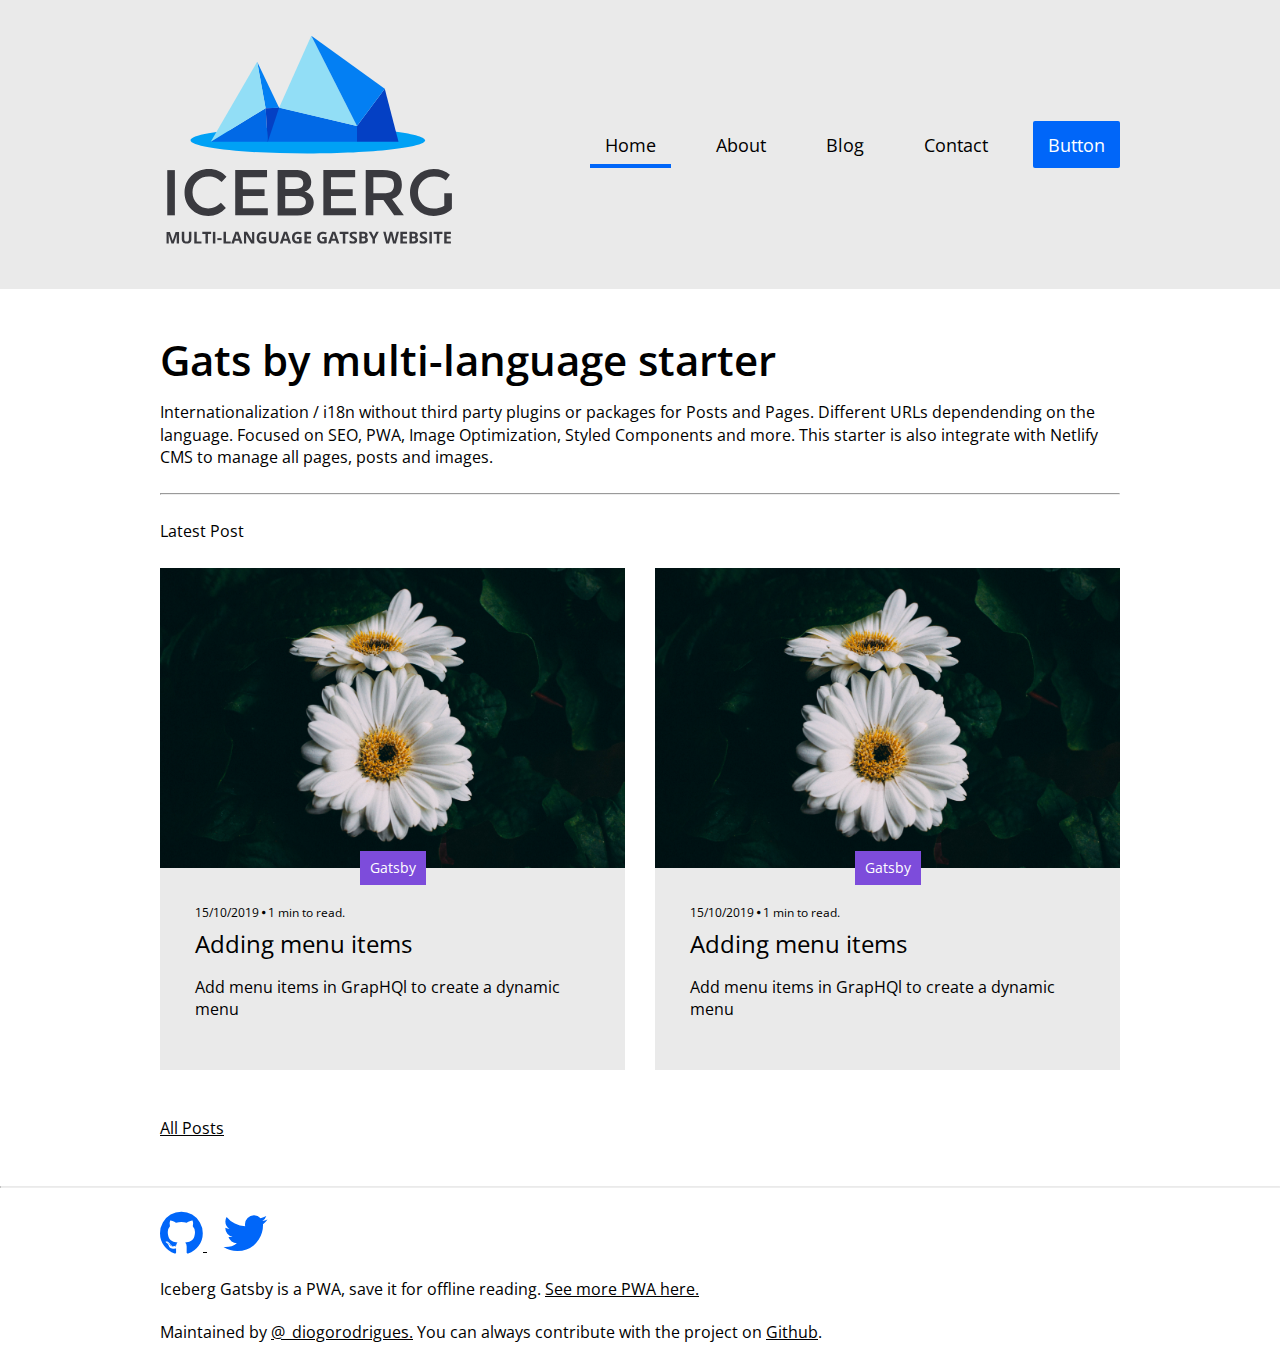
<file: index.html>
<!DOCTYPE html>
<html lang="en">
<head>
    <meta charset="UTF-8">
    <meta http-equiv="X-UA-Compatible" content="IE=edge">
    <meta name="viewport" content="width=device-width, initial-scale=1.0">
    <title>My First Blog</title>
    <link rel="stylesheet" href="styles/reset.css">
    <link rel="preconnect" href="https://fonts.gstatic.com">
    <link href="https://fonts.googleapis.com/css2?family=Open+Sans:ital,wght@0,300;0,400;0,600;0,700;0,800;1,300;1,400;1,600;1,700;1,800&display=swap" rel="stylesheet"> 

    <link rel="stylesheet" href="https://cdnjs.cloudflare.com/ajax/libs/font-awesome/4.7.0/css/font-awesome.min.css" integrity="sha256-eZrrJcwDc/3uDhsdt61sL2oOBY362qM3lon1gyExkL0=" crossorigin="anonymous" />
    
    <link rel="stylesheet" href="styles/style.css">
</head>
<body>
    <!-- Top Navbar -->
    <nav>
        <div class="container nav-container">
            <div class="brand-logo">
                <a href="index.html">
                    <img src="images/download.svg" alt="">
                </a>
            </div>
            <div class="nav-items">
                <ul>
                    <li class="active"><a  href="index.html">Home</a></li>
                    <li><a href="about.html">About</a></li>
                    <li><a href="blog.html">Blog</a></li>
                    <li><a href="contact.html">Contact</a></li>
                    <li class="btn" ><a href="#">Button</a></li>
                </ul>
            </div>
        </div>
    </nav>
    
    



    <!-- Min content area -->
    <main class="container">
        <h1>Gats by multi-language starter</h1>
        <p> 
            Internationalization / i18n without third party plugins or packages for Posts and Pages. Different URLs dependending on the language. Focused on SEO, PWA, Image Optimization, Styled Components and more. This starter is also integrate with Netlify CMS to manage all pages, posts and images.
        </p>
        <hr class="home">
        <p class="latest-post">Latest Post</p>
        <div class="blog-cards">
            <a href="blog-item.html">
                <div class="blog-card-item">
                    <div class="blog-image">
                        <img src="images/Image1.JPG" alt="">
                    </div>
                    <div class="card-tag-container">
                        <div class="card-tag">Gatsby</div>
                    </div>
                    <div class="card-contents">
                        <p class="small">
                            15/10/2019
                            <span><i class="fa fa-circle" aria-hidden="true"></i></span>
                            1 min to read.
                        </p>
                        <h3 class="card-title">Adding menu items</h3>
                        <p>
                            Add menu items in GrapHQl to create a dynamic menu
                        </p>
                    </div>
                </div>
            </a>
            <a href="blog-item.html">
                <div class="blog-card-item">
                    <div class="blog-image">
                         <img src="images/Image1.JPG" alt="">
                    </div>
                    <div class="card-tag-container">
                        <div class="card-tag">Gatsby</div>
                    </div>
                    <div class="card-contents">
                        <p class="small">
                            15/10/2019
                            <span><i class="fa fa-circle" aria-hidden="true"></i></span>
                            1 min to read.
                        </p>
                        <h3 class="card-title">Adding menu items</h3>
                        <p>
                            Add menu items in GrapHQl to create a dynamic menu
                        </p>
                    </div>
                </div>
            </a>
            
        </div>
        <div class="all-post">
            <a href="blog.html">All Posts</a>
        </div>
    </main>





    <!-- Main Footer -->
    <hr class="footer">
    <footer class="container">
        <div class="icons">
            <a target="_blank" href="#">
                <span>
                    <i class="fa fa-github" aria-hidden="true"></i>
                </span>
            </a>
           <a target="_blank" href="">
                <span>
                    <i class="fa fa-twitter" aria-hidden="true"></i>
                </span>
           </a>
        </div>
        <p>Iceberg Gatsby is a PWA, save it for offline reading. <a href="#"> See more PWA here.</a></p>
        <p>Maintained by <a href="#"> @_diogorodrigues.</a> You can always contribute with the project on <a href="#">Github</a>.</p>
    </footer>
</body>
</html>
</file>
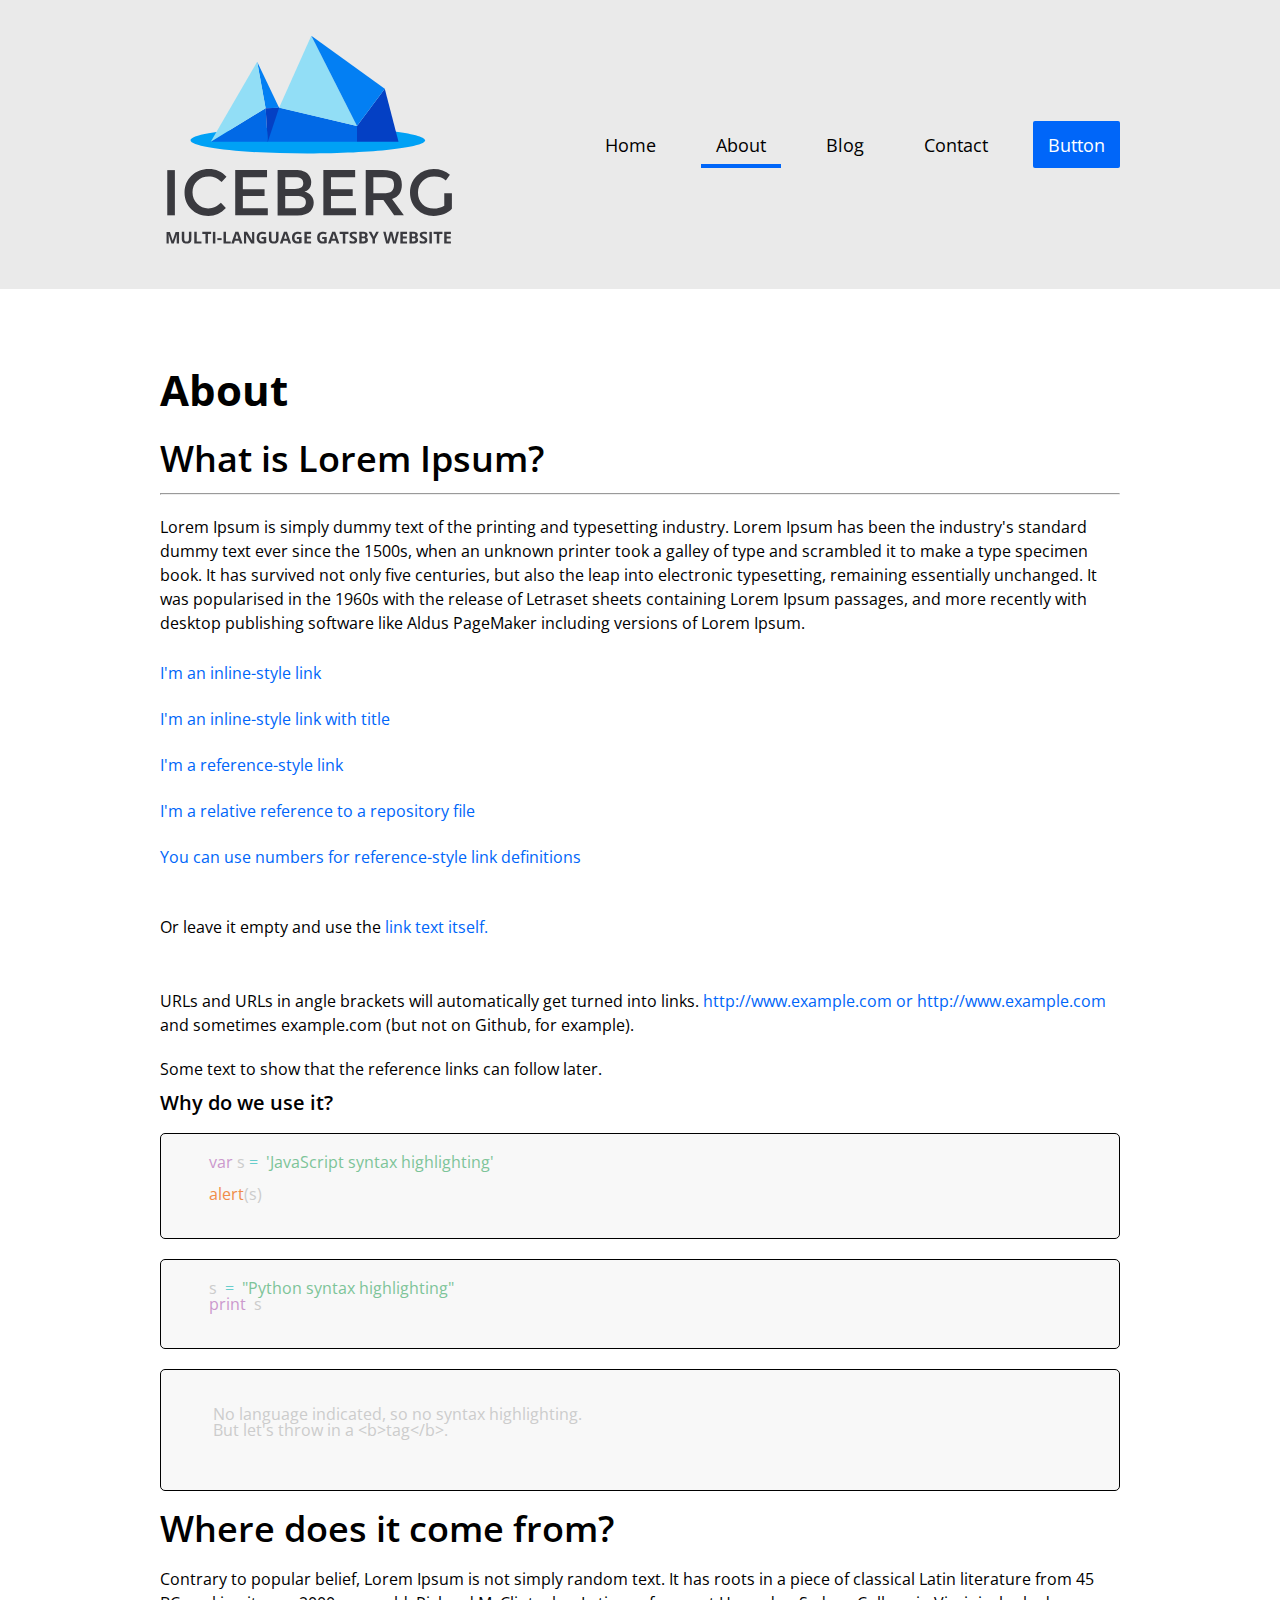
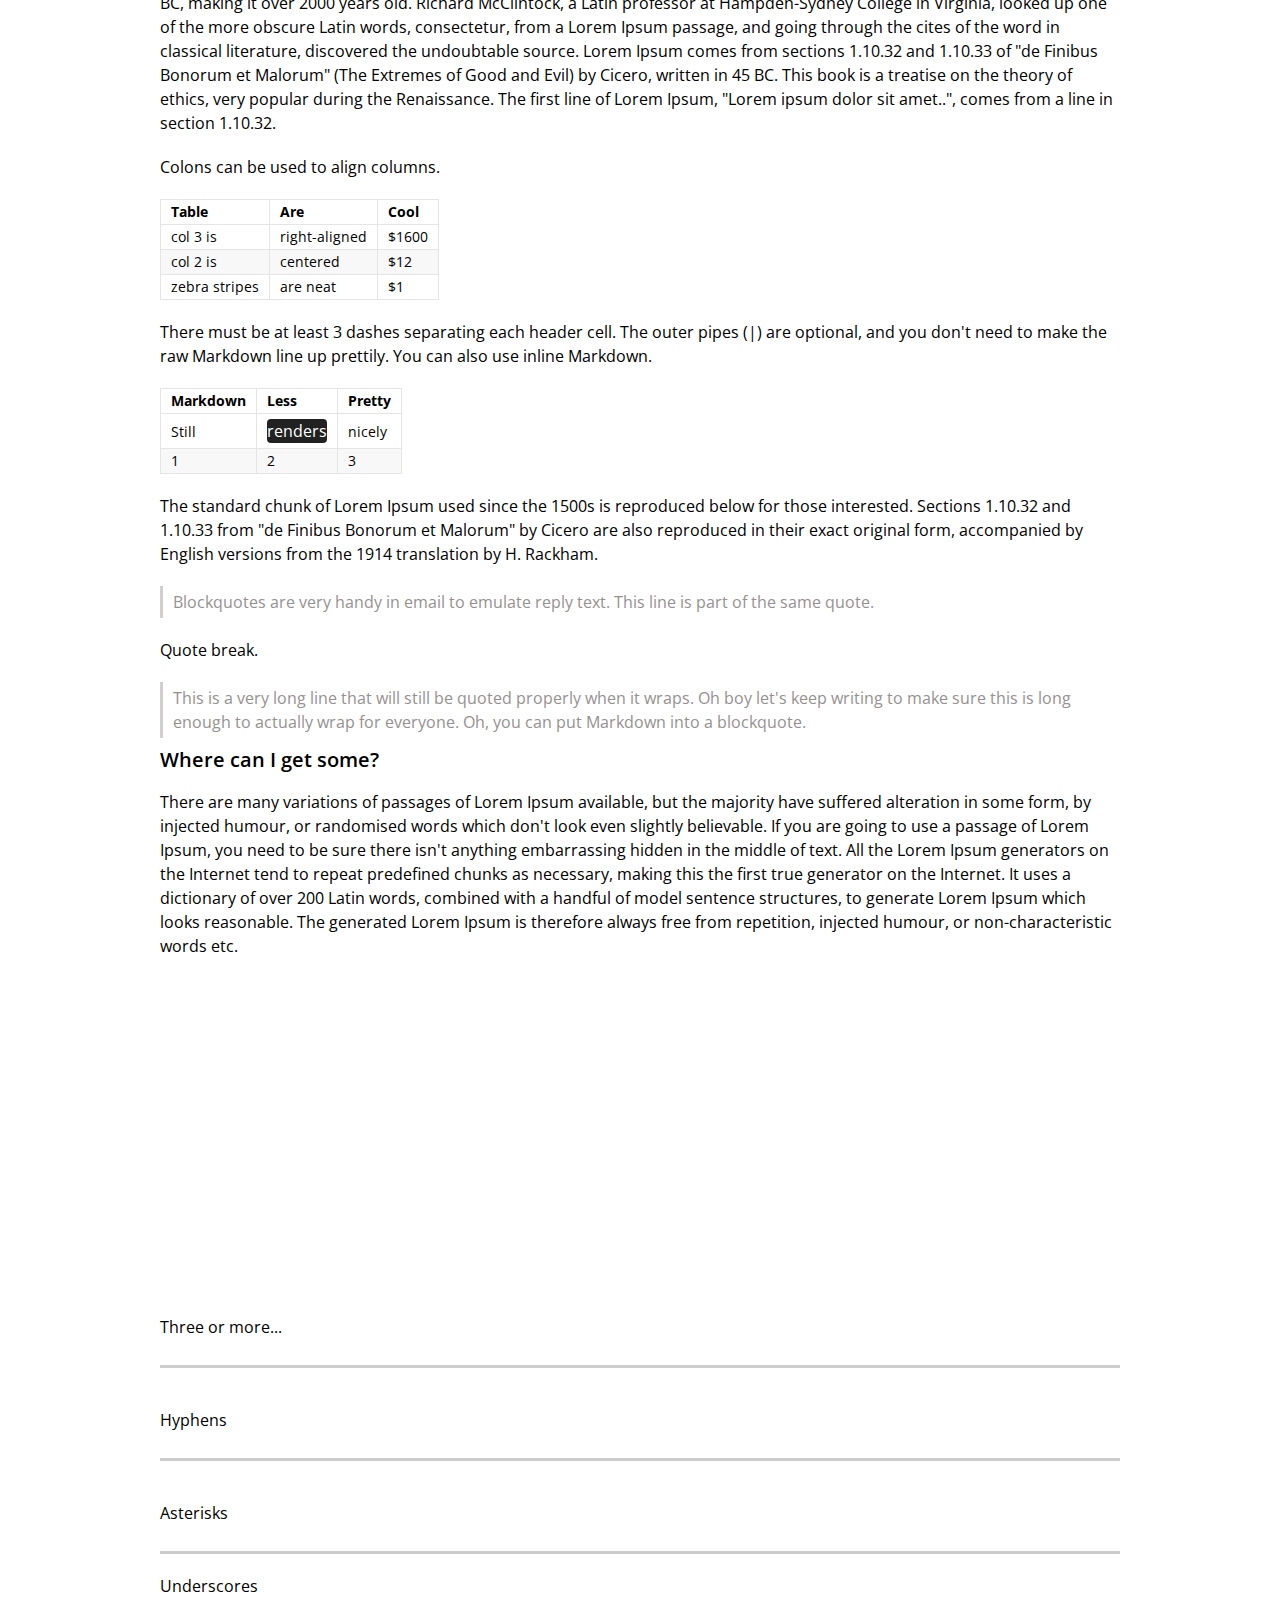
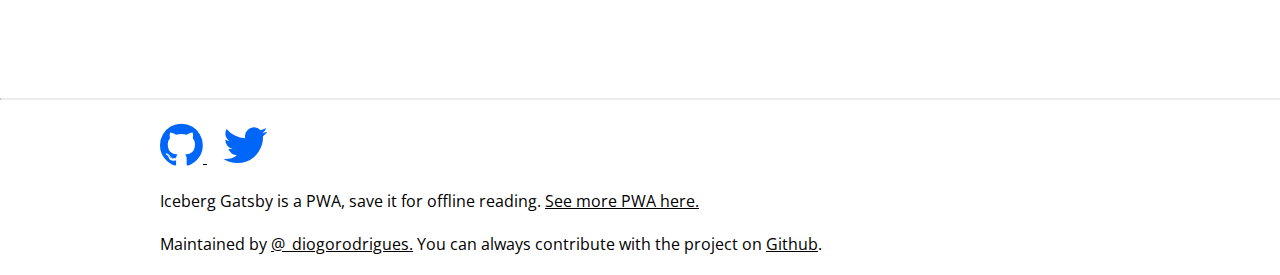
<file: about.html>
<!DOCTYPE html>
<html lang="en">
<head>
    <meta charset="UTF-8">
    <meta http-equiv="X-UA-Compatible" content="IE=edge">
    <meta name="viewport" content="width=device-width, initial-scale=1.0">
    <title>My First Blog</title>
    <link rel="stylesheet" href="styles/reset.css">
    <link rel="preconnect" href="https://fonts.gstatic.com">
    <link href="https://fonts.googleapis.com/css2?family=Open+Sans:ital,wght@0,300;0,400;0,600;0,700;0,800;1,300;1,400;1,600;1,700;1,800&display=swap" rel="stylesheet"> 

    <link rel="stylesheet" href="https://cdnjs.cloudflare.com/ajax/libs/font-awesome/4.7.0/css/font-awesome.min.css" integrity="sha256-eZrrJcwDc/3uDhsdt61sL2oOBY362qM3lon1gyExkL0=" crossorigin="anonymous" />
    
    <link rel="stylesheet" href="styles/style.css">
</head>
<body>
    <!-- Top Navbar -->
    <nav>
        <div class="container nav-container">
            <div class="brand-logo">
                <a href="index.html">
                    <img src="images/download.svg" alt="">
                </a>
            </div>
            <div class="nav-items">
                <ul>
                    <li ><a href="index.html">Home</a></li>
                    <li class="active"><a href="about.html">About</a></li>
                    <li><a href="blog.html">Blog</a></li>
                    <li><a href="contact.html">Contact</a></li>
                    <li class="btn" ><a href="#">Button</a></li>
                </ul>
            </div>
        </div>
    </nav>
    
    
    <!-- Min content area -->
    <main class="container">
        
       <div class="blog-details">
        <div class="main-title">About</div>
        <h1>What is Lorem Ipsum?</h1>
        <hr>
        <p>
            Lorem Ipsum is simply dummy text of the printing and typesetting industry. Lorem Ipsum has been the industry's standard dummy text ever since the 1500s, when an unknown printer took a galley of type and scrambled it to make a type specimen book. It has survived not only five centuries, but also the leap into electronic typesetting, remaining essentially unchanged. It was popularised in the 1960s with the release of Letraset sheets containing Lorem Ipsum passages, and more recently with desktop publishing software like Aldus PageMaker including versions of Lorem Ipsum.
        </p>
        <a href="#">I'm an inline-style link</a>
        <a href="#">I'm an inline-style link with title</a>
        <a href="#">I'm a reference-style link</a>
        <a href="#">I'm a relative reference to a repository file</a>
        <a href="#">You can use numbers for reference-style link definitions</a>
        <p>Or leave it empty and use the <span><a href="#" class="inline-block">link text itself.</a></span></p>
        <p>
            URLs and URLs in angle brackets will automatically get turned into links. <a href="#"class="inline-block">http://www.example.com or http://www.example.com </a> <br> and sometimes example.com (but not on Github, for example).
        </p>
        <p>
            Some text to show that the reference links can follow later.
        </p>
        <h4>Why do we use it?</h4>
        <pre>
            <span class="color1">var</span> <span class="color2">s</span> <span class="color3">=</span> <span class="color5"> 'JavaScript syntax highlighting'</span>   
            
            <span class="color6">alert</span><span class="color2">(s)</span>
        </pre>
        <pre>
            <span class="color2">s</span> <span class="color3"> = </span> <span class="color5">"Python syntax highlighting"</span> 
            <span class="color1">print</span> <span class="color2"> s </span>
        </pre>
        <pre>
            <span class="color2">
             No language indicated, so no syntax highlighting.
             But let's throw in a &lt;b&gt;tag&lt;/b&gt;.
            </span>
        </pre>
        <h1>Where does it come from?</h1>
        <p>
         Contrary to popular belief, Lorem Ipsum is not simply random text. It has roots in a piece of classical Latin literature from 45 BC, making it over 2000 years old. Richard McClintock, a Latin professor at Hampden-Sydney College in Virginia, looked up one of the more obscure Latin words, consectetur, from a Lorem Ipsum passage, and going through the cites of the word in classical literature, discovered the undoubtable source. Lorem Ipsum comes from sections 1.10.32 and 1.10.33 of "de Finibus Bonorum et Malorum" (The Extremes of Good and Evil) by Cicero, written in 45 BC. This book is a treatise on the theory of ethics, very popular during the Renaissance. The first line of Lorem Ipsum, "Lorem ipsum dolor sit amet..", comes from a line in section 1.10.32.
        </p>
        <p>
         Colons can be used to align columns.
        </p>
        <table>
            <thead>
                <tr>
                    <th>Table</th>
                    <th>Are</th>
                    <th>Cool</th>
                </tr>
            </thead>
            <tbody>
                <tr>
                    <td>col 3 is</td>
                    <td>right-aligned</td>
                    <td>$1600</td>
                </tr>
                <tr class="color">
                    <td>col 2 is	</td>
                    <td>centered</td>
                    <td>$12</td>
                </tr>
                <tr>
                    <td>zebra stripes</td>
                    <td>are neat</td>
                    <td>$1</td>
                </tr>
            </tbody>
        </table>
        <p>
         There must be at least 3 dashes separating each header cell. The outer pipes (|) are optional, and you don't need to make the raw Markdown line up prettily. You can also use inline Markdown.
        </p>
        <table>
            <thead>
                <tr>
                    <th>Markdown</th>
                    <th>Less</th>
                    <th>Pretty</th>
                </tr>
            </thead>
            <tbody>
                <tr>
                    <td>Still</td>
                    <td ><p class="black">renders</p></td>
                    <td>nicely</td>
                </tr>
                <tr class="color">
                    <td>1</td>
                    <td>2</td>
                    <td>3</td>
                </tr>
            </tbody>
        </table>
        <p>
         The standard chunk of Lorem Ipsum used since the 1500s is reproduced below for those interested. Sections 1.10.32 and 1.10.33 from "de Finibus Bonorum et Malorum" by Cicero are also reproduced in their exact original form, accompanied by English versions from the 1914 translation by H. Rackham.
        </p>
        <p class="line">
         Blockquotes are very handy in email to emulate reply text. This line is part of the same quote.
        </p>
        <p>Quote break.</p>
        <p class="line">
         This is a very long line that will still be quoted properly when it wraps. Oh boy let's keep writing to make sure this is long enough to actually wrap for everyone. Oh, you can put Markdown into a blockquote.
        </p>
        <h4>Where can I get some?</h4>
        <p>
            There are many variations of passages of Lorem Ipsum available, but the majority have suffered alteration in some form, by injected humour, or randomised words which don't look even slightly believable. If you are going to use a passage of Lorem Ipsum, you need to be sure there isn't anything embarrassing hidden in the middle of text. All the Lorem Ipsum generators on the Internet tend to repeat predefined chunks as necessary, making this the first true generator on the Internet. It uses a dictionary of over 200 Latin words, combined with a handful of model sentence structures, to generate Lorem Ipsum which looks reasonable. The generated Lorem Ipsum is therefore always free from repetition, injected humour, or non-characteristic words etc.
        </p>
        <iframe width="560" height="315" src="https://www.youtube.com/embed/wdaA39p4c8k" title="YouTube video player" frameborder="0" allow="accelerometer; autoplay; clipboard-write; encrypted-media; gyroscope; picture-in-picture" allowfullscreen></iframe>
        <p class="under-border">
            Three or more...
        </p>
        <p class="under-border">
            Hyphens
        </p>
        <p class="under-border">
            Asterisks
        </p>
        <p class="last">
            Underscores
        </p>
       </div>

       
    </main>





    <!-- Main Footer -->
    <hr class="footer">
    <footer class="container">
        <div class="icons">
            <a target="_blank" href="#">
                <span>
                    <i class="fa fa-github" aria-hidden="true"></i>
                </span>
            </a>
           <a target="_blank" href="">
                <span>
                    <i class="fa fa-twitter" aria-hidden="true"></i>
                </span>
           </a>
        </div>
        <p>Iceberg Gatsby is a PWA, save it for offline reading. <a href="#"> See more PWA here.</a></p>
        <p>Maintained by <a href="#"> @_diogorodrigues.</a> You can always contribute with the project on <a href="#">Github</a>.</p>
    </footer>
</body>
</html>
</file>
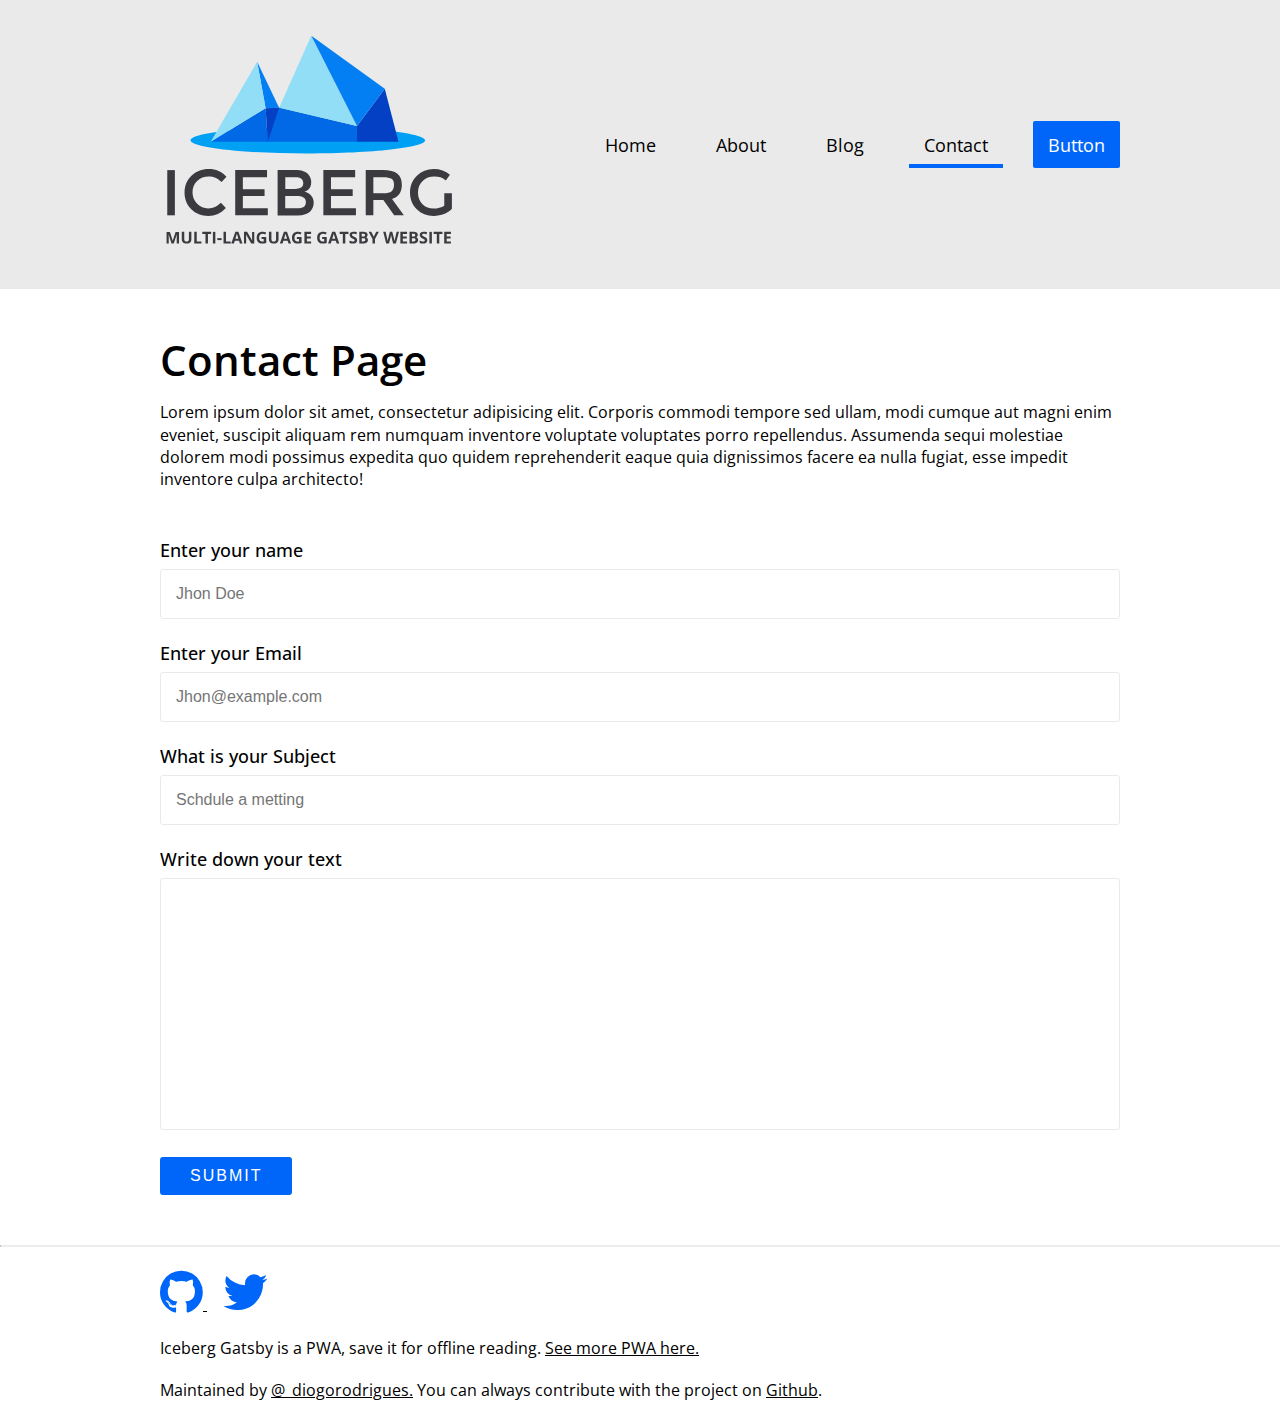
<file: contact.html>
<!DOCTYPE html>
<html lang="en">
<head>
    <meta charset="UTF-8">
    <meta http-equiv="X-UA-Compatible" content="IE=edge">
    <meta name="viewport" content="width=device-width, initial-scale=1.0">
    <title>My First Blog</title>
    <link rel="stylesheet" href="styles/reset.css">
    <link rel="preconnect" href="https://fonts.gstatic.com">
    <link href="https://fonts.googleapis.com/css2?family=Open+Sans:ital,wght@0,300;0,400;0,600;0,700;0,800;1,300;1,400;1,600;1,700;1,800&display=swap" rel="stylesheet"> 

    <link rel="stylesheet" href="https://cdnjs.cloudflare.com/ajax/libs/font-awesome/4.7.0/css/font-awesome.min.css" integrity="sha256-eZrrJcwDc/3uDhsdt61sL2oOBY362qM3lon1gyExkL0=" crossorigin="anonymous" />
    
    <link rel="stylesheet" href="styles/style.css">
</head>
<body>
    <!-- Top Navbar -->
    <nav>
        <div class="container nav-container">
            <div class="brand-logo">
                <a href="index.html">
                    <img src="images/download.svg" alt="">
                </a>
            </div>
            <div class="nav-items">
                <ul>
                    <li ><a href="index.html">Home</a></li>
                    <li><a href="about.html">About</a></li>
                    <li><a href="blog.html">Blog</a></li>
                    <li class="active"><a href="contact.html">Contact</a></li>
                    <li class="btn" ><a href="#">Button</a></li>
                </ul>
            </div>
        </div>
    </nav>
    
    
    <!-- Min content area -->
    <main class="container">
        <h1>Contact Page</h1>

         <p>
             Lorem ipsum dolor sit amet, consectetur adipisicing elit. Corporis commodi tempore sed ullam, modi cumque aut magni enim eveniet, suscipit aliquam rem numquam inventore voluptate voluptates porro repellendus. Assumenda sequi molestiae dolorem modi possimus expedita quo quidem reprehenderit eaque quia dignissimos facere ea nulla fugiat, esse impedit inventore culpa architecto! 
         </p>
         <div class="form-container">
             <form>
                 <div class="form-group">
                     <label for="name">Enter your name</label>
                     <input class="form-input-field" type="text"placeholder="Jhon Doe" id="name">
                 </div>
                 <div class="form-group">
                    <label for="email">Enter your Email</label>
                    <input class="form-input-field" type="email"placeholder="Jhon@example.com" id="email">
                </div>
                <div class="form-group">
                    <label for="subject">What is your Subject</label>
                    <input class="form-input-field" type="text"placeholder="Schdule a metting" id="subject">
                </div>
                <div class="form-group">
                    <label for="message">Write down your text</label>
                    <textarea class="form-textarea" id="message" cols="30" rows="10"></textarea>
                </div>
                <div class="form-group">
                    <input class="form-submit-button" type="button" value="Submit">
                </div>
                 
             </form>
         </div>
        

    </main>
    <!-- Main Footer -->
    <hr class="footer">
    <footer class="container">
        <div class="icons">
            <a target="_blank" href="#">
                <span>
                    <i class="fa fa-github" aria-hidden="true"></i>
                </span>
            </a>
           <a target="_blank" href="">
                <span>
                    <i class="fa fa-twitter" aria-hidden="true"></i>
                </span>
           </a>
        </div>
        <p>Iceberg Gatsby is a PWA, save it for offline reading. <a href="#"> See more PWA here.</a></p>
        <p>Maintained by <a href="#"> @_diogorodrigues.</a> You can always contribute with the project on <a href="#">Github</a>.</p>
    </footer>
</body>
</html>
</file>
<file: styles/style.css>
*{
    box-sizing: border-box;
}
html,body{

    width: 100vw;
    min-height: 100vh;
    font-family: 'Open Sans', sans-serif;

}
.container{
    width:75%;
    margin:0 auto;
}
p{
    color:#000;
    font-size:16px;
    line-height: 1.4;
    margin-top:20px;
}
a{
    color:#000;
}
h1{
    font-size:42px;
    font-weight: 600;
}
/* navbar */
nav{
    background-color: #EAEAEA;
    
}
.nav-container{
    display:flex;
    padding:30px 0;
    align-items: center;
}
.brand-logo{
    width:120 px;
}
.brand-logo img{
    width: 100%;  
    height:auto;
}
.nav-items{
    margin-left:auto;  
}
.nav-items ul{
    display:flex;
}
.nav-items li{
    margin-left:30px;
    padding:15px 15px 10px;
}
.nav-items li:hover{
    border-bottom:4px solid #0066F9;
}
.nav-items a{
    text-decoration:none;
    font-size:18px;
}
.active{
    border-bottom:4px solid #0066F9;
}
.btn{
    background-color:#0066F9;
    border-radius: 2px;
    border-style: none !important;
}

.btn a{
    color:#fff;
}
/* footer */
footer{
    padding:20px 0;
}
hr.footer{
    border-top:1px solid #EAEAEA;
    margin:0;
}
.icons span{
    margin-right: 15px;
}
.icons i{
    font-size: 50px;
    color:#0066F9;
}
/* Main */
main{
    padding:50px 0;
}
hr.home{
    margin:25px 0;
}
.blog-cards{
    display:grid;
    grid-template-columns:1fr 1fr;
    gap:30px;
    margin-top:25px;
}
.blog-cards a{
    text-decoration:none;
}
.blog-card-item{
    width:100%;
    overflow:hidden;
    background-color:#EAEAEA;
}
.blog-image{
    width:100%;
    height:300px;
    
}
.blog-image img{
    width:100%;
    height:100%;
    object-fit: cover;
    object-position: center;
}
.card-tag-container{
    width:100%;
    display:flex;
    justify-content:center;
}
.card-tag{
    padding:10px;
    font-size:14px;
    background-color:#7D4CDB;
    color:#fff;
    margin-top:-17px;
}
.card-contents{
    padding:0 35px 50px 35px;
}
.small{
    font-size:12px;
}

.small i{
    font-size: 4px;
    position:relative;
    top:-3px;
}
.card-title{
    font-size:24px;
    margin-top:10px;
}
.all-post{
    margin-top:50px;
}
.last-section-container{
    width:100%;
    display: flex;
    justify-content:flex-end;
    padding-right: 40px;
    margin-top:20px;
}
.last-section{
    display:flex;
    width:50%;
    justify-content: space-between;
}
.last-section .two{
    justify-self: end;
}
/* blog deails */
.blog-details h1{
    font-size:36px;
    margin:16px 0;
    
}
.blog-details h2{
    font-size:28px;
    margin:14px 0;
    
}
.blog-details h3{
    font-size:24px;
    margin:12px 0;
   
}
.blog-details h4{
    font-size: 20px;
    margin:12px 0;
    font-weight: 600;
}
.blog-details p{
    font-size:16px;
    line-height:1.5;
}
.blog-details img{
    width:100%;
    height:auto; 
    margin:12px 0;
}

.blog-details a{
    color:#0066F9;
    text-decoration: none;
    margin:30px 0 0 0;
    display: block;
}

/* contact form */
.form-container{
    margin-top:50px;
}
.form-group{
    width:100%;
    margin-top:25px;
}
.form-group label{
    display:block;
    font-size:18px;
    font-weight: 500;
}
.form-input-field{
    margin-top:10px;
    padding:15px;
    width:100%;
    outline:none;
    border:1px solid #EAEAEA;
    font-size:16px;
    border-radius:3px;
}
.form-textarea{
    margin-top:10px;
    padding:15px;
    width:100%;
    outline:none;
    border:1px solid #EAEAEA;
    font-size:16px;
    border-radius:3px;
    resize: none;
    font-family: 'Open Sans', sans-serif;
}
.form-submit-button{
    padding:10px 30px;
    border:none;
    border-radius:3px;
    background-color:#0066F9;
    color:#fff;
    font-size:16px;
    letter-spacing: 2px;
    text-transform:uppercase;
    font-weight:600px;
    cursor: pointer;
}
table{
    margin-top: 20px;
}
table,th,td{
    border-collapse: collapse;
    border:1px solid #e7e4e4;
}
th{
    font-weight: bold;
    padding:5px 10px;
    font-size: 14px;
    text-align: left;
}
td{
    
    padding:5px 10px;
    font-size: 14px;
    text-align: left;
}
.color{
    background-color:#F8F8F8;
}
.black{
    background-color: #212121;
    margin:0;
    color:#fff;
    border-radius: 4px;
}
.line{
    border-left:3px solid #d1cece;
    padding:4px 10px;
    color:#969191;
}

/* about */
.main-title{
        font-size: 42px;
        margin:30px 0;
        font-weight: 700;        
}
pre{
    border:1px solid #000;
    padding:20px 0;
    font-size: 16px;
    margin:20px 0;
    border-radius: 5px;
    background-color: #F8F8F8;
}
.inline-block{
    display:inline-block !important;
}
iframe{
    width:100%;
    margin-top:20px 0 0 0;
}
.under-border{
    border-bottom:3px solid #CCCCCC;
    padding:20px 0 26px 0;
}
.last{
    margin:20px 0px 50px 0px;
}
/* color */
.color1{
    font-size: 16px;
    color:#CC99CD;
}
.color2{
    font-size: 16px;
    color:#CCCCCC;
}
.color3{
    font-size: 16px;
    color:#67CDCC;
}
.color4{
    font-size: 16px;
    color:#CC99CD;
}
.color5{
    font-size: 16px;
    color:#7DC498;
}
.color6{
    font-size: 16px;
    color:#F08D49;
}
</file>
